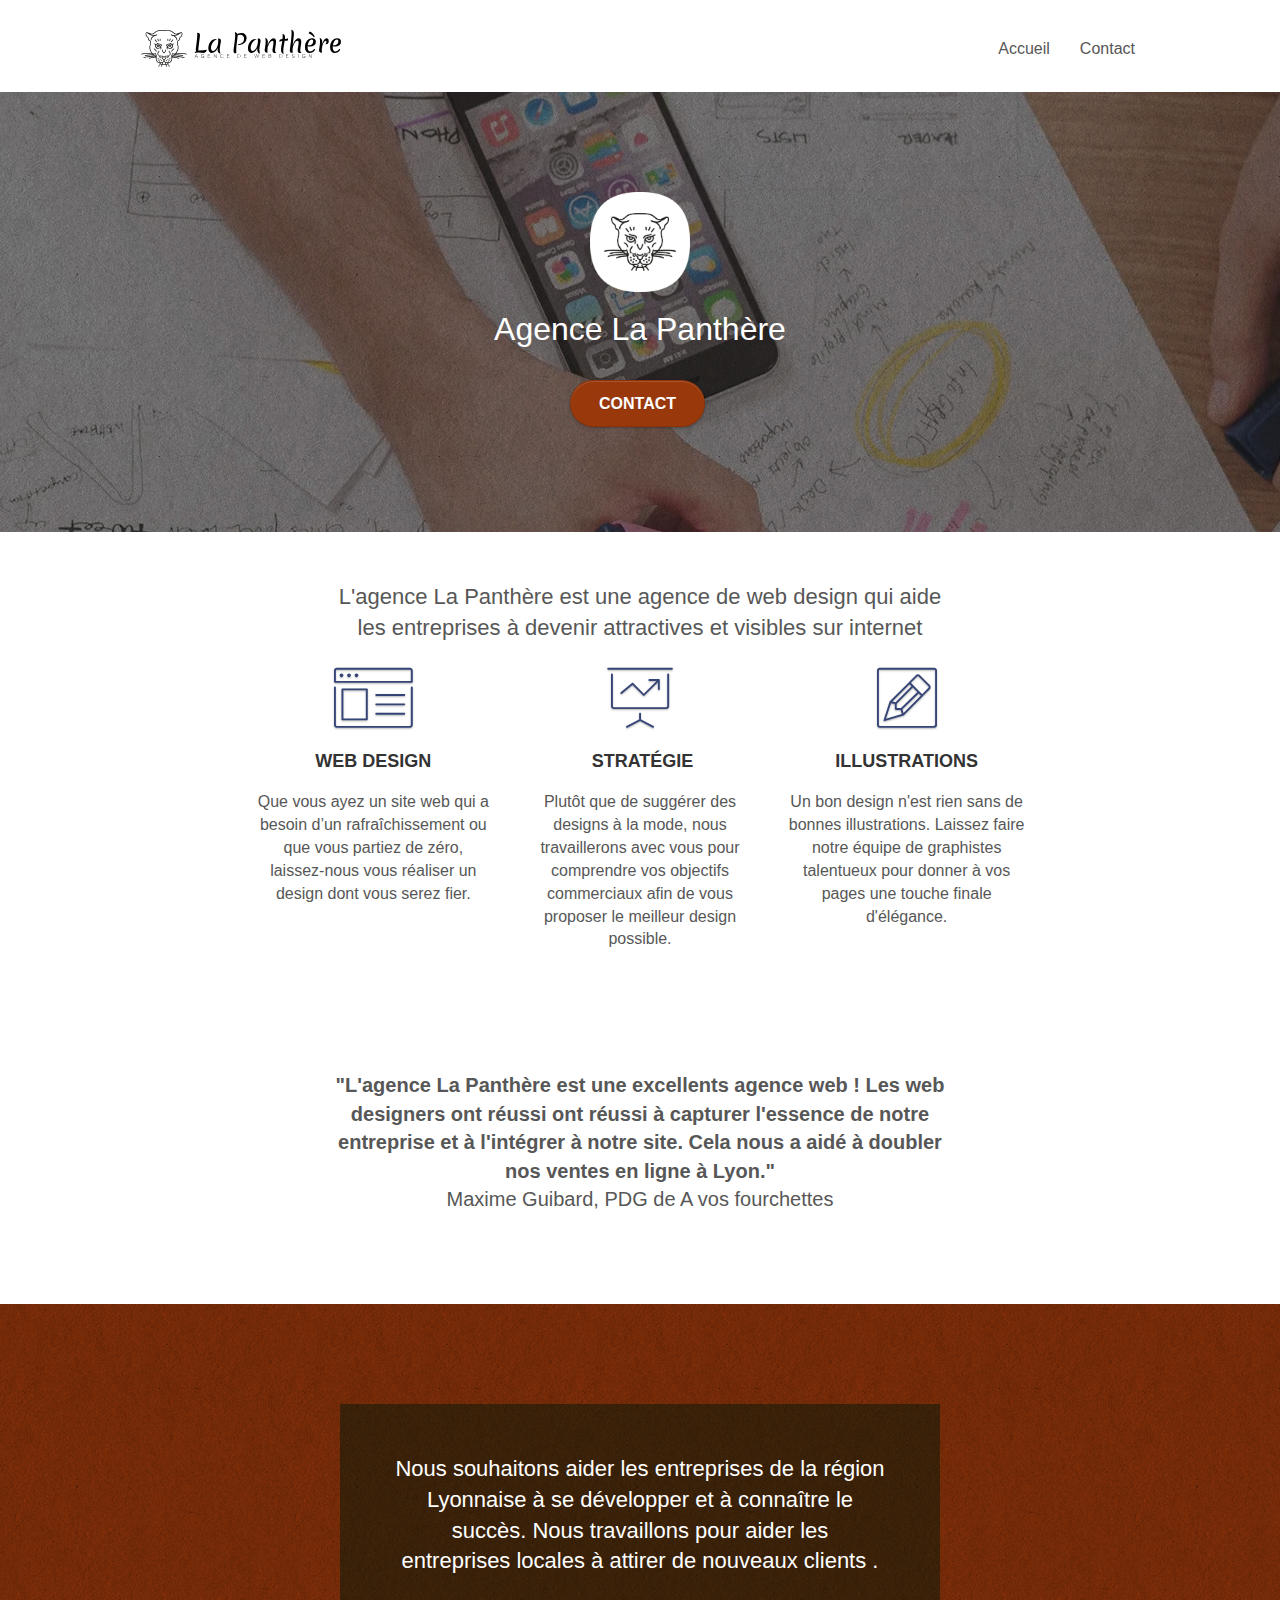
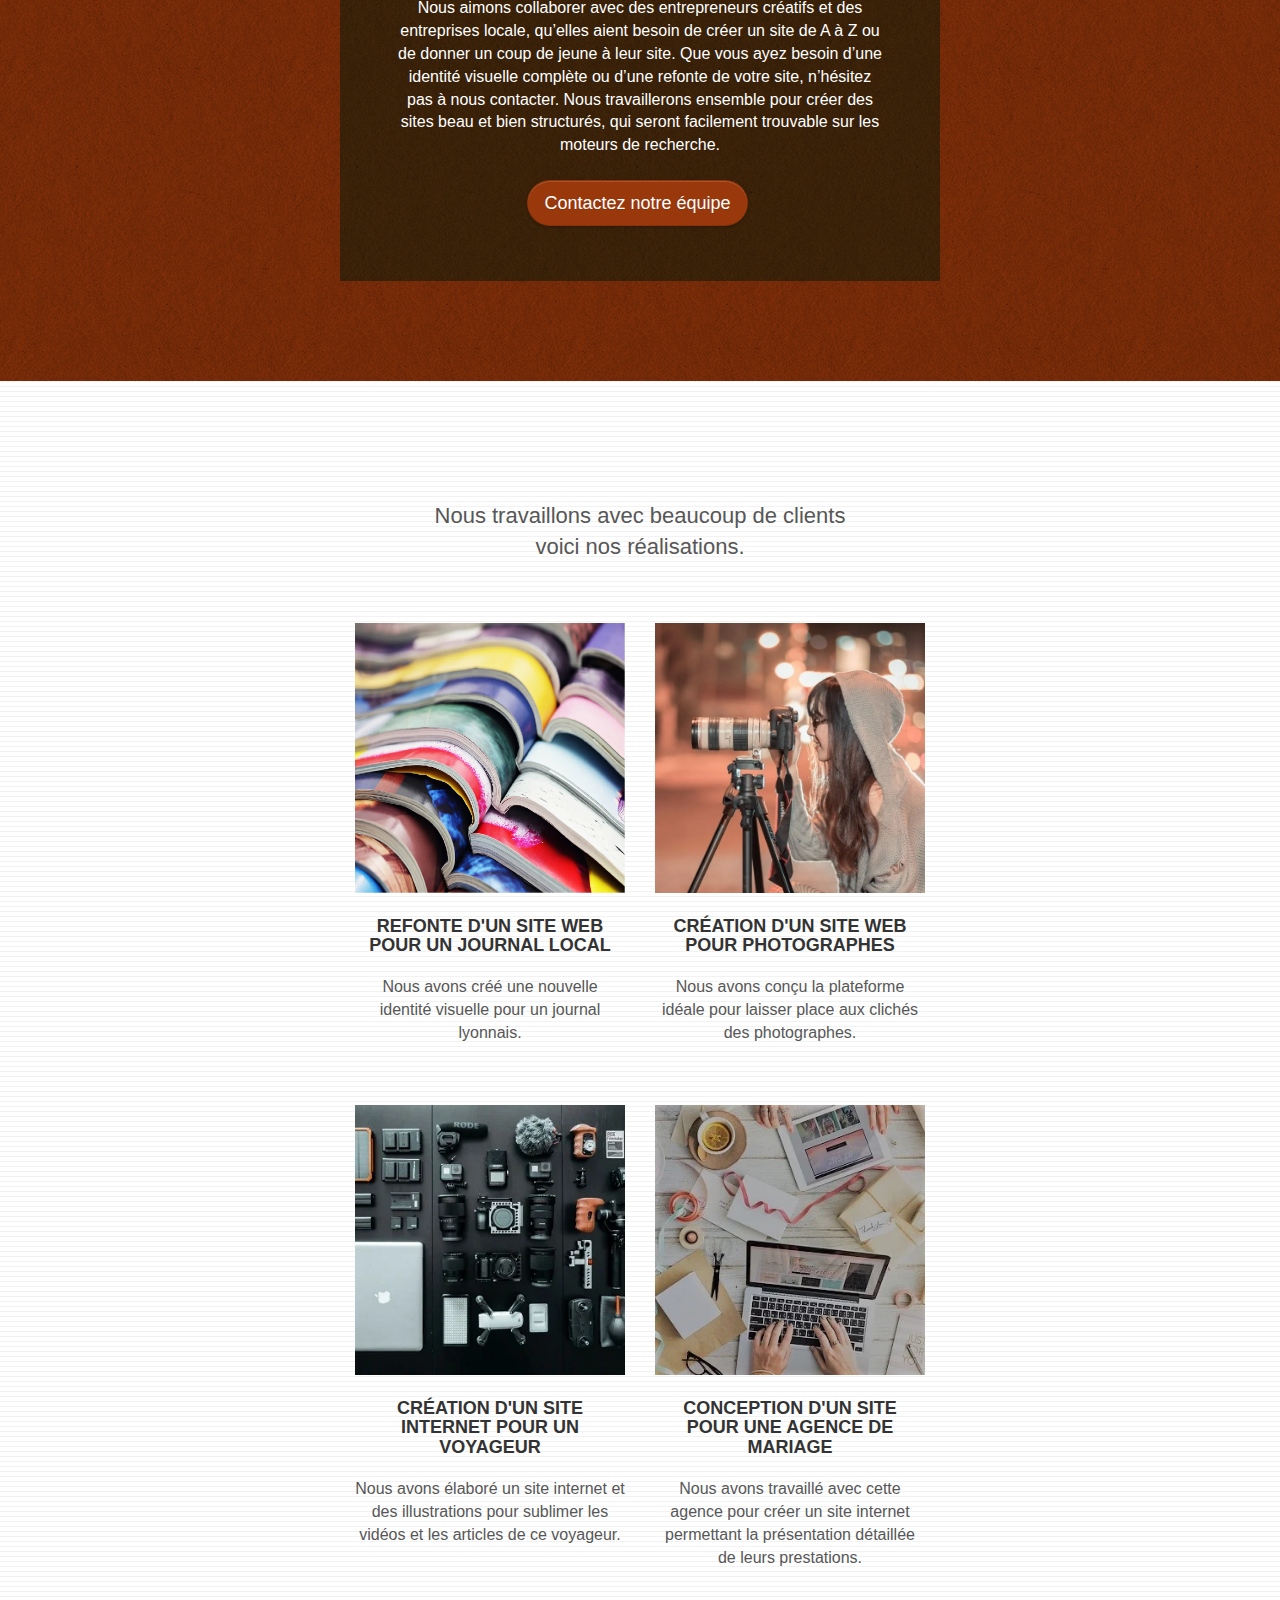
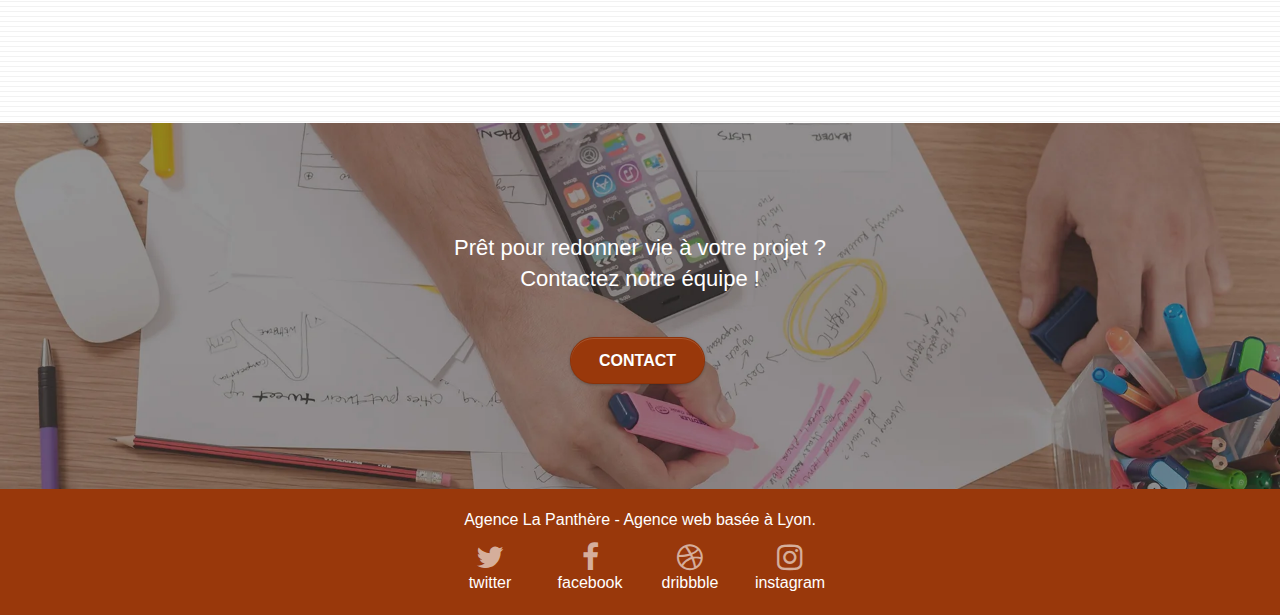
<file: index.html>
<!DOCTYPE html>
<html lang="fr">
  <head>
    <meta charset="utf-8" />
    <meta
      name="description"
      content="La Panthère - Agence de Web Design basée à Lyon. Spécialisé dans la création et l'optimisation de site web, nous saurons vous proposer un service à vos besoins. Quelque soit votre secteur d'activitées, nos équipes de designers, graphistes et développeurs sauront créer pour vous un site personnalisé et attractif."
    />

    <meta
      name="viewport"
      content="width=device-width, initial-scale=1.0, viewport-fit=cover"
    />

    <meta name="robots" content="index, follow" />

    <link rel="shortcut icon" type="image/png" href="img/favicon.webp" />

    <link rel="stylesheet" type="text/css" href="./css/bootstrap.css" />
    <link rel="stylesheet" type="text/css" href="style.css" />
    <link rel="stylesheet" type="text/css" href="./css/font-awesome.css" />
    <link rel="stylesheet" type="text/css" href="./css/et-line.css" />

    <title>La Panthère - Agence de web design</title>
    <!-- Analytics -->
    <!-- Global site tag (gtag.js) - Google Analytics -->
    <script
      async
      src="https://www.googletagmanager.com/gtag/js?id=G-PFJZVD2WMJ"
    ></script>
    <script>
      window.dataLayer = window.dataLayer || [];
      function gtag() {
        dataLayer.push(arguments);
      }
      gtag('js', new Date());

      gtag('config', 'G-PFJZVD2WMJ');
    </script>
    <!-- Analytics END -->
  </head>
  <body>
    <!-- Principal conteneur -->
    <div class="page-container">
      <header>
        <!-- bloc-0 -->
        <div class="bloc bgc-white l-bloc" id="bloc-0">
          <div class="container bloc-sm">
            <nav class="navbar row">
              <div class="navbar-header">
                <a class="navbar-brand" href="index.html"
                  ><img
                    src="img/agence-la-panthere-monochrome.svg"
                    alt="Logo de La Panthère, agence de web design"
                /></a>
                <button
                  id="nav-toggle"
                  type="button"
                  class="ui-navbar-toggle navbar-toggle"
                  data-toggle="collapse"
                  data-target=".navbar-1"
                  aria-label="menu de navigation"
                >
                  <span class="sr-only">Toggle navigation</span
                  ><span class="icon-bar"></span><span class="icon-bar"></span
                  ><span class="icon-bar"></span>
                </button>
              </div>
              <div
                class="collapse navbar-collapse navbar-1 special-dropdown-nav"
              >
                <ul class="site-navigation nav navbar-nav">
                  <li>
                    <a href="index.html">Accueil</a>
                  </li>
                  <li>
                    <a href="page2.html">Contact</a>
                  </li>
                </ul>
              </div>
            </nav>
          </div>
        </div>
        <!-- bloc-0 END -->
      </header>
      <section>
        <!-- bloc-1-presentation -->
        <div
          class="bloc bgc-dark-slate-blue bg-banniere d-bloc bg-t-edge bloc-bg-texture texture-paper b-parallax"
          id="bloc-1-hero"
        >
          <div class="container bloc-lg">
            <div class="row tight-width-whitespace">
              <div class="col-sm-12">
                <img
                  src="img/logo.webp"
                  class="center-block image-resize-mode"
                  width="100"
                  alt="Logo de La Panthère, agence de web design"
                />
                <h1 class="text-center hero-bloc-text tc-white">
                  Agence La Panthère
                </h1>
                <div class="text-center">
                  <a
                    href="page2.html"
                    class="btn btn-lg btn-clean btn-rd cta-hero btn-atomic-tangerine"
                    id="cta-hero"
                    >Contact</a
                  >
                </div>
              </div>
            </div>
          </div>
        </div>
        <!-- bloc-1-presentation END -->
      </section>
      <section>
        <!-- bloc-2-services -->
        <div class="bloc bgc-white l-bloc" id="bloc-2-services">
          <div class="container bloc-md">
            <div class="row">
              <div class="col-sm-12 text-center">
                <h2>
                  L'agence La Panthère est une agence de web design qui aide les
                  entreprises à devenir attractives et visibles sur internet
                </h2>
              </div>
            </div>
            <div class="row voffset-lg med-width-whitespace">
              <div class="col-sm-4">
                <div class="text-center">
                  <span
                    class="et-icon-browser sm-shadow icon-dark-slate-blue icons icon-lg"
                  ></span>
                </div>
                <h3 class="mg-md text-center">Web design</h3>
                <p class="text-center">
                  Que vous ayez un site web qui a besoin d&rsquo;un
                  rafraîchissement ou que vous partiez de zéro, laissez-nous
                  vous réaliser un design dont vous serez fier.
                </p>
              </div>
              <div class="col-sm-4">
                <div class="text-center">
                  <span
                    class="et-icon-presentation sm-shadow icon-dark-slate-blue icons icon-lg"
                  ></span>
                </div>
                <h3 class="mg-md text-center">&nbsp;Stratégie</h3>
                <p class="text-center">
                  Plutôt que de suggérer des designs à la mode, nous
                  travaillerons avec vous pour comprendre vos objectifs
                  commerciaux afin de vous proposer le meilleur design
                  possible.<br />
                </p>
              </div>
              <div class="col-sm-4">
                <div class="text-center">
                  <span
                    class="et-icon-edit sm-shadow icon-dark-slate-blue icons icon-lg"
                  ></span>
                </div>
                <h3 class="mg-md text-center">Illustrations</h3>
                <p class="text-center">
                  Un bon design n'est rien sans de bonnes illustrations. Laissez
                  faire notre équipe de graphistes talentueux pour donner à vos
                  pages une touche finale d'élégance.
                </p>
              </div>
            </div>
            <div class="row voffset-lg voffset">
              <div
                class="col-xs-12 col-md-8 col-md-offset-2 text-center citation"
              >
                <p>
                  "L'agence La Panthère est une excellents agence web ! Les web
                  designers ont réussi ont réussi à capturer l'essence de notre
                  entreprise et à l'intégrer à notre site. Cela nous a aidé à
                  doubler nos ventes en ligne à Lyon." <br />
                  <span> Maxime Guibard, PDG de A vos fourchettes</span>
                </p>
              </div>
            </div>
          </div>
        </div>
        <!-- bloc-2-services END -->
      </section>
      <section>
        <!-- bloc-3-what-i-do -->
        <div
          class="bloc tc-white bgc-atomic-tangerine bg-presentation d-bloc bloc-bg-texture texture-paper b-parallax"
          id="bloc-3-what-i-do"
        >
          <div class="container bloc-lg">
            <div class="row tight-width-whitespace black-background">
              <div class="col-sm-12">
                <h2 class="mg-md text-center tc-white">
                  Nous souhaitons aider les entreprises de la région Lyonnaise à
                  se développer et à connaître le succès. Nous travaillons pour
                  aider les entreprises locales à attirer de nouveaux clients
                  .<br />
                </h2>
                <p class="text-center white">
                  Nous aimons collaborer avec des entrepreneurs créatifs et des
                  entreprises locale, qu’elles aient besoin de créer un site de
                  A à Z ou de donner un coup de jeune à leur site. Que vous ayez
                  besoin d’une identité visuelle complète ou d’une refonte de
                  votre site, n’hésitez pas à nous contacter. Nous travaillerons
                  ensemble pour créer des sites beau et bien structurés, qui
                  seront facilement trouvable sur les moteurs de recherche.
                  <br />
                  <br /><a
                    class="btn btn-lg btn-clean btn-rd btn-atomic-tangerine"
                    href="page2.html"
                    >Contactez notre équipe</a
                  ><br />
                </p>
              </div>
            </div>
          </div>
        </div>
        <!-- bloc-3-what-i-do END -->
      </section>
      <section>
        <!-- bloc-4-portfolio -->
        <div
          class="bloc bgc-white bg-lines-h2-bg bg-repeat l-bloc"
          id="bloc-4-portfolio"
        >
          <div class="container bloc-lg">
            <div class="row">
              <div class="col-sm-12 text-center">
                <h2>
                  Nous travaillons avec beaucoup de clients <br />
                  voici nos réalisations.
                </h2>
              </div>
            </div>
            <div class="row tight-width-whitespace portfolio-row">
              <div class="col-sm-6">
                <a
                  href="#"
                  data-lightbox="img/1.webp"
                  data-gallery-id="gallery-1"
                  data-caption="Refonte d'un site web pour un journal local"
                  data-frame="snapshot-lb"
                  ><img
                    src="img/1.webp"
                    alt="plusieurs magazines, ouverts, empilés les uns par dessus les autres"
                    class="img-responsive portfolio-thumb"
                /></a>
                <h3 class="mg-md text-center">
                  Refonte d'un site web pour un journal local
                </h3>
                <p class="text-center">
                  Nous avons créé une nouvelle identité visuelle pour un journal
                  lyonnais.
                </p>
              </div>
              <div class="col-sm-6">
                <a
                  href="#"
                  data-lightbox="img/2.webp"
                  data-gallery-id="gallery-1"
                  data-caption="Création d'un site web pour photographes"
                  data-frame="snapshot-lb"
                  ><img
                    src="img/2.webp"
                    class="img-responsive portfolio-thumb"
                    alt="photographe prenant un cliché dans une ville, la nuit"
                /></a>
                <h3 class="mg-md text-center">
                  Création d'un site web pour photographes
                </h3>
                <p class="text-center">
                  Nous avons conçu la plateforme idéale pour laisser place aux
                  clichés des photographes.
                </p>
              </div>
            </div>
            <div class="row tight-width-whitespace portfolio-row">
              <div class="col-sm-6">
                <a
                  href="#"
                  data-lightbox="img/3.webp"
                  data-gallery-id="gallery-1"
                  data-caption="Création d'un site internet pour un voyageur"
                  data-frame="snapshot-lb"
                  ><img
                    src="img/3.webp"
                    class="img-responsive portfolio-thumb"
                    alt="matériel vidéo, photo, ordinateur, drône, posés sur une table"
                /></a>
                <h3 class="mg-md text-center">
                  Création d'un site internet pour un voyageur
                </h3>
                <p class="text-center">
                  Nous avons élaboré un site internet et des illustrations pour
                  sublimer les vidéos et les articles de ce voyageur.
                </p>
              </div>
              <div class="col-sm-6">
                <a
                  href="#"
                  data-lightbox="img/4.webp"
                  data-gallery-id="gallery-1"
                  data-caption="Conception d'un site pour une agence de mariage"
                  data-frame="snapshot-lb"
                  ><img
                    src="img/4.webp"
                    class="img-responsive portfolio-thumb"
                    alt="Personne utilisant un ordinateur sur un bureau avec des fournitures"
                /></a>
                <h3 class="mg-md text-center">
                  Conception d'un site pour une agence de mariage
                </h3>
                <p class="text-center">
                  Nous avons travaillé avec cette agence pour créer un site
                  internet permettant la présentation détaillée de leurs
                  prestations.
                </p>
              </div>
            </div>
          </div>
        </div>
        <!-- bloc-4-portfolio END -->
      </section>
      <section>
        <!-- bloc-5-cta -->
        <div
          class="bloc bgc-dark-slate-blue bg-banniere d-bloc bloc-bg-texture"
          id="bloc-5-cta"
        >
          <div class="container bloc-lg">
            <div class="row">
              <h2 class="mg-md text-center tc-white">
                Prêt pour redonner vie à votre projet ?<br />Contactez notre
                équipe !
              </h2>
              <div class="col-sm-12 text-center">
                <a
                  href="page2.html"
                  class="btn btn-atomic-tangerine btn-clean btn-rd btn-lg cta-hero"
                  >Contact</a
                >
              </div>
            </div>
          </div>
        </div>
        <!-- bloc-5-cta END -->
      </section>
      <footer>
        <!-- Footer - bloc-8 -->
        <div class="bloc bgc-atomic-tangerine d-bloc" id="bloc-8">
          <div class="container bloc-sm">
            <div class="row">
              <div class="col-sm-12">
                <p class="text-center white">
                  Agence La Panthère - Agence web basée à Lyon.<br />
                </p>
                <div class="row row-no-gutters social">
                  <div class="col-sm-3">
                    <div class="text-center">
                      <a class="social" href="https://twitter.com/"
                        ><i class="fa fa-twitter icon-md"> </i
                        ><span class="white">twitter</span></a
                      >
                    </div>
                  </div>
                  <div class="col-sm-3">
                    <div class="text-center">
                      <a class="social" href="https://www.facebook.com/"
                        ><i class="fa fa-facebook icon-md"></i
                        ><span class="white">facebook</span></a
                      >
                    </div>
                  </div>
                  <div class="col-sm-3">
                    <div class="text-center">
                      <a class="social" href="https://dribbble.com/"
                        ><i class="fa fa-dribbble icon-md"></i
                        ><span class="white">dribbble</span></a
                      >
                    </div>
                  </div>
                  <div class="col-sm-3">
                    <div class="text-center">
                      <a class="social" href="https://www.instagram.com/"
                        ><i class="fa fa-instagram icon-md"></i
                        ><span class="white">instagram</span></a
                      >
                    </div>
                  </div>
                </div>
              </div>
            </div>
          </div>
        </div>
        <!-- Footer - bloc-8 END -->
      </footer>
    </div>
    <!-- Principal conteneur END -->

    <script src="./js/jquery-2.1.0.js"></script>
    <script src="./js/bootstrap.js"></script>
    <script src="./js/blocs.js"></script>
    <script src="./js/jquery.touchSwipe.js"></script>
    <script src="./js/gmaps.js"></script>
  </body>
</html>
</file>
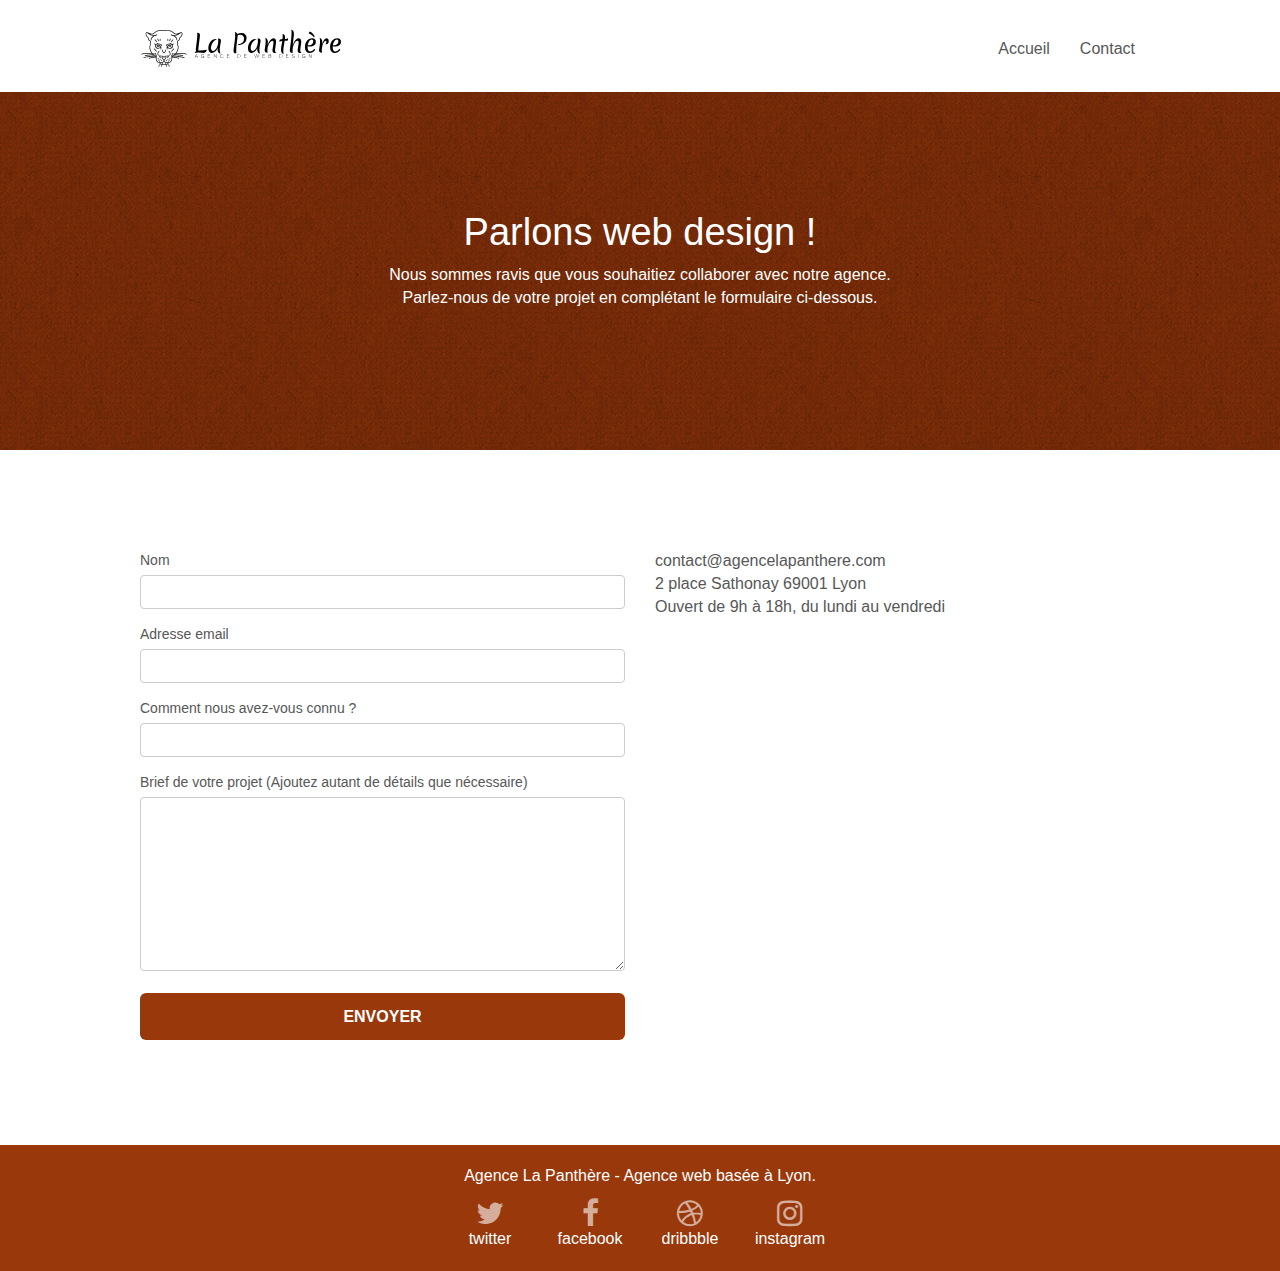
<file: page2.html>
<!DOCTYPE html>
<html lang="fr">
  <head>
    <meta charset="utf-8" />
    <meta
      name="description"
      content="La Panthère - Agence de Web Design basée à Lyon. Spécialisé dans la création et l'optimisation de site web, n'hésitez plus, contactez nous. Nous reviendrons vers vous au plus vite pour vous apportez toutes les informations dont vous avez besoin."
    />
    <meta
      name="viewport"
      content="width=device-width, initial-scale=1.0, viewport-fit=cover"
    />

    <meta name="robots" content="index, follow" />

    <link rel="shortcut icon" type="image/png" href="img/favicon.webp" />

    <link rel="stylesheet" type="text/css" href="./css/bootstrap.css" />
    <link rel="stylesheet" type="text/css" href="style.css" />
    <link rel="stylesheet" type="text/css" href="./css/font-awesome.css" />
    <link rel="stylesheet" type="text/css" href="./css/et-line.css" />

    <title>La Panthère - Contact</title>
    <!-- Analytics -->
    <!-- Global site tag (gtag.js) - Google Analytics -->
    <script
      async
      src="https://www.googletagmanager.com/gtag/js?id=G-PFJZVD2WMJ"
    ></script>
    <script>
      window.dataLayer = window.dataLayer || [];
      function gtag() {
        dataLayer.push(arguments);
      }
      gtag('js', new Date());

      gtag('config', 'G-PFJZVD2WMJ');
    </script>
    <!-- Analytics END -->
  </head>

  <body>
    <!-- Principal conteneur -->
    <div class="page-container">
      <header>
        <!-- bloc-0 -->
        <div class="bloc bgc-white l-bloc" id="bloc-0">
          <div class="container bloc-sm">
            <nav class="navbar row">
              <div class="navbar-header">
                <a class="navbar-brand" href="index.html"
                  ><img
                    src="img/agence-la-panthere-monochrome.svg"
                    alt="Logo de La Panthère, agence de web design"
                /></a>
                <button
                  id="nav-toggle"
                  type="button"
                  class="ui-navbar-toggle navbar-toggle"
                  data-toggle="collapse"
                  data-target=".navbar-1"
                  aria-label="menu de navigation"
                >
                  <span class="sr-only">Toggle navigation</span
                  ><span class="icon-bar"></span><span class="icon-bar"></span
                  ><span class="icon-bar"></span>
                </button>
              </div>
              <div
                class="collapse navbar-collapse navbar-1 special-dropdown-nav"
              >
                <ul class="site-navigation nav navbar-nav replace">
                  <li>
                    <a href="index.html">Accueil</a>
                  </li>
                  <li>
                    <a href="page2.html">Contact</a>
                  </li>
                </ul>
              </div>
            </nav>
          </div>
        </div>
        <!-- bloc-0 END -->
      </header>

      <!-- bloc-6 -->
      <div
        class="bloc bg-dots-bg bg-repeat bgc-atomic-tangerine d-bloc bloc-bg-texture texture-paper"
        id="bloc-6"
      >
        <div class="container bloc-lg">
          <div class="row">
            <div class="col-sm-12">
              <h1 class="text-center hero-bloc-text tc-white">
                Parlons web design !
              </h1>
              <p class="text-center mg-lg tc-white">
                Nous sommes ravis que vous souhaitiez collaborer avec notre
                agence.<br />
                Parlez-nous de votre projet en complétant le formulaire
                ci-dessous.
              </p>
            </div>
          </div>
        </div>
      </div>
      <!-- bloc-6 END -->

      <!-- bloc-7 -->
      <div class="bloc bgc-white l-bloc" id="bloc-7">
        <div class="container bloc-lg">
          <div class="row">
            <div class="col-sm-6">
              <form id="form_1" novalidate>
                <div class="form-group">
                  <label for="name"> Nom </label>
                  <input id="name" class="form-control" required />
                </div>
                <div class="form-group">
                  <label for="email"> Adresse email </label>
                  <input
                    id="email"
                    class="form-control"
                    type="email"
                    required
                  />
                </div>
                <div class="form-group">
                  <label for="input_504">
                    Comment nous avez-vous connu ?
                  </label>
                  <input
                    class="form-control"
                    type="email"
                    required
                    id="input_504"
                  />
                </div>
                <div class="form-group">
                  <label for="message">
                    Brief de votre projet (Ajoutez autant de détails que
                    nécessaire)<br /> </label
                  ><textarea
                    id="message"
                    class="form-control"
                    rows="8"
                    cols="50"
                    required
                  ></textarea>
                </div>
                <button
                  class="bloc-button btn btn-lg btn-block cta-hero btn-atomic-tangerine"
                  type="submit"
                >
                  Envoyer
                </button>
              </form>
            </div>
            <div class="col-sm-6">
              <p>
                contact@agencelapanthere.com<br />2 place Sathonay 69001 Lyon<br />Ouvert
                de 9h à 18h, du lundi au vendredi<br />
              </p>
            </div>
          </div>
        </div>
      </div>
      <!-- bloc-7 END -->

      <footer>
        <!-- ScrollToTop Button -->
        <button
        aria-label="revenir en haut de la page"
          class="bloc-button btn btn-d scrollToTop"
          onclick="scrollToTarget('1')"
          ><span class="fa fa-chevron-up"></span
        ></button>
        <!-- ScrollToTop Button END-->

        <!-- Footer - bloc-8 -->
        <div class="bloc bgc-atomic-tangerine d-bloc" id="bloc-8">
          <div class="container bloc-sm">
            <div class="row">
              <div class="col-sm-12">
                <p class="text-center white">
                  Agence La Panthère - Agence web basée à Lyon.<br />
                </p>
                <div class="row row-no-gutters social">
                  <div class="col-sm-3">
                    <div class="text-center">
                      <a class="social" href="https://twitter.com/"
                        ><i class="fa fa-twitter icon-md"> </i
                        ><span class="white">twitter</span></a
                      >
                    </div>
                  </div>
                  <div class="col-sm-3">
                    <div class="text-center">
                      <a class="social" href="https://www.facebook.com/"
                        ><i class="fa fa-facebook icon-md"></i
                        ><span class="white">facebook</span></a
                      >
                    </div>
                  </div>
                  <div class="col-sm-3">
                    <div class="text-center">
                      <a class="social" href="https://dribbble.com/"
                        ><i class="fa fa-dribbble icon-md"></i
                        ><span class="white">dribbble</span></a
                      >
                    </div>
                  </div>
                  <div class="col-sm-3">
                    <div class="text-center">
                      <a class="social" href="https://www.instagram.com/"
                        ><i class="fa fa-instagram icon-md"></i
                        ><span class="white">instagram</span></a
                      >
                    </div>
                  </div>
                </div>
              </div>
            </div>
          </div>
        </div>
        <!-- Footer - bloc-8 END -->
      </footer>
    </div>
    <!-- Principal conteneur END -->
    <script src="./js/jquery-2.1.0.js"></script>
    <script src="./js/bootstrap.js"></script>
    <script src="./js/blocs.js"></script>
    <script src="./js/jqBootstrapValidation.js"></script>
    <script src="./js/formHandler.js"></script>
  </body>
</html>
</file>
<file: style.css>
body {
  margin: 0;
  padding: 0;
  background: #fff;
  overflow-x: hidden;
  -webkit-font-smoothing: antialiased;
  -moz-osx-font-smoothing: grayscale;
}

a,
button {
  transition: all 0.3s ease-in-out;
  outline: none !important;
}

a:hover {
  text-decoration: none;
  cursor: pointer;
}

#page-loading-blocs-notifaction {
  position: fixed;
  top: 0;
  bottom: 0;
  width: 100%;
  z-index: 100000;
  background: #ffffff url('img/pageload-spinner.gif') no-repeat center center;
}

.bloc {
  width: 100%;
  clear: both;
  background: 50% 50% no-repeat;
  padding: 0 50px;
  -webkit-background-size: cover;
  -moz-background-size: cover;
  -o-background-size: cover;
  background-size: cover;
  position: relative;
}

.bloc .container {
  padding-left: 0;
  padding-right: 0;
}

.bloc-lg {
  padding: 100px 50px;
}

.bloc-md {
  padding: 50px;
}

.bloc-sm {
  padding: 20px 50px;
}

.bg-center,
.bg-l-edge,
.bg-r-edge,
.bg-t-edge,
.bg-b-edge,
.bg-tl-edge,
.bg-bl-edge,
.bg-tr-edge,
.bg-br-edge,
.bg-repeat {
  -webkit-background-size: auto !important;
  -moz-background-size: auto !important;
  -o-background-size: auto !important;
  background-size: auto !important;
}

.bg-repeat {
  background: repeat;
}

.bg-t-edge {
  background: top no-repeat;
}

.bloc-bg-texture::before {
  content: '';
  background-size: 2px 2px;
  position: absolute;
  top: 0;
  bottom: 0;
  left: 0;
  right: 0;
}

.texture-paper::before {
  background: url('img/texture-paper.webp');
  background-size: 280px 280px;
}

.b-parallax {
  background-attachment: fixed;
}

.d-bloc {
  color: rgba(255, 255, 255, 0.7);
}

.d-bloc button:hover {
  color: rgba(255, 255, 255, 0.9);
}

.d-bloc .icon-round,
.d-bloc .icon-square,
.d-bloc .icon-rounded,
.d-bloc .icon-semi-rounded-a,
.d-bloc .icon-semi-rounded-b {
  border-color: rgba(255, 255, 255, 0.9);
}

.d-bloc .divider-h span {
  border-color: rgba(255, 255, 255, 0.2);
}

.d-bloc .a-btn,
.d-bloc .navbar a,
.d-bloc .navbar-brand,
.d-bloc a .icon-sm,
.d-bloc a .icon-md,
.d-bloc a .icon-lg,
.d-bloc a .icon-xl,
.d-bloc h1 a,
.d-bloc h2 a,
.d-bloc h3 a,
.d-bloc h4 a,
.d-bloc h5 a,
.d-bloc h6 a,
.d-bloc p a {
  color: rgba(255, 255, 255, 0.6);
}

.d-bloc .a-btn:hover,
.d-bloc .navbar a:hover,
.d-bloc .navbar-brand:hover,
.d-bloc a:hover .icon-sm,
.d-bloc a:hover .icon-md,
.d-bloc a:hover .icon-lg,
.d-bloc a:hover .icon-xl,
.d-bloc h1 a:hover,
.d-bloc h2 a:hover,
.d-bloc h3 a:hover,
.d-bloc h4 a:hover,
.d-bloc h5 a:hover,
.d-bloc h6 a:hover,
.d-bloc p a:hover {
  color: rgba(255, 255, 255, 1);
}

.d-bloc .navbar-toggle .icon-bar {
  background: rgba(255, 255, 255, 1);
}

.d-bloc .btn-wire,
.d-bloc .btn-wire:hover {
  color: rgba(255, 255, 255, 1);
  border-color: rgba(255, 255, 255, 1);
}

.d-bloc .panel {
  color: rgba(0, 0, 0, 0.5);
}

.d-bloc .panel button:hover {
  color: rgba(0, 0, 0, 0.7);
}

.d-bloc .panel icon {
  border-color: rgba(0, 0, 0, 0.7);
}

.d-bloc .panel .divider-h span {
  border-color: rgba(0, 0, 0, 0.1);
}

.d-bloc .panel .a-btn {
  color: rgba(0, 0, 0, 0.6);
}

.d-bloc .panel .a-btn:hover {
  color: rgba(0, 0, 0, 1);
}

.d-bloc .panel .btn-wire,
.d-bloc .panel .btn-wire:hover {
  color: rgba(0, 0, 0, 0.7);
  border-color: rgba(0, 0, 0, 0.3);
}

.d-bloc .panel,
.l-bloc {
  color: rgba(0, 0, 0, 0.5);
}

.d-bloc .panel button:hover,
.l-bloc button:hover {
  color: rgba(0, 0, 0, 0.7);
}

.l-bloc .icon-round,
.l-bloc .icon-square,
.l-bloc .icon-rounded,
.l-bloc .icon-semi-rounded-a,
.l-bloc .icon-semi-rounded-b {
  border-color: rgba(0, 0, 0, 0.7);
}

.d-bloc .panel .divider-h span,
.l-bloc .divider-h span {
  border-color: rgba(0, 0, 0, 0.1);
}

.d-bloc .panel .a-btn,
.l-bloc .a-btn,
.l-bloc .navbar a,
.l-bloc .navbar-brand,
.l-bloc a .icon-sm,
.l-bloc a .icon-md,
.l-bloc a .icon-lg,
.l-bloc a .icon-xl,
.l-bloc h1 a,
.l-bloc h2 a,
.l-bloc h3 a,
.l-bloc h4 a,
.l-bloc h5 a,
.l-bloc h6 a,
.l-bloc p a {
  color: white;
}

.d-bloc .panel .a-btn:hover,
.l-bloc .a-btn:hover,
.l-bloc .navbar a:hover,
.l-bloc .navbar-brand:hover,
.l-bloc a:hover .icon-sm,
.l-bloc a:hover .icon-md,
.l-bloc a:hover .icon-lg,
.l-bloc a:hover .icon-xl,
.l-bloc h1 a:hover,
.l-bloc h2 a:hover,
.l-bloc h3 a:hover,
.l-bloc h4 a:hover,
.l-bloc h5 a:hover,
.l-bloc h6 a:hover,
.l-bloc p a:hover {
  color: #f7af8e;
}

.l-bloc .navbar-toggle .icon-bar {
  color: rgba(0, 0, 0, 0.6);
}

.d-bloc .panel .btn-wire,
.d-bloc .panel .btn-wire:hover,
.l-bloc .btn-wire,
.l-bloc .btn-wire:hover {
  color: rgba(0, 0, 0, 0.7);
  border-color: rgba(0, 0, 0, 0.3);
}

.voffset {
  margin-top: 30px;
}

.voffset-lg {
  margin-top: 80px;
}

.row-no-gutters {
  margin-right: 0;
  margin-left: 0;
}

.row.row-no-gutters > [class^='col-'],
.row.row-no-gutters > [class*=' col-'] {
  padding-right: 0;
  padding-left: 0;
}

#bloc-1-hero h1 {
  font-size: 32px;
}

.navbar {
  margin-bottom: 0;
  z-index: 1;
}

.navbar-brand {
  height: auto;
  padding: 3px 15px;
  font-size: 25px;
  font-weight: normal;
  font-weight: 600;
  line-height: 44px;
}

.navbar-brand img {
  max-height: 200px;
  margin: 0 5px 0 0;
  display: inline;
}

.navbar-brand img[src$='svg'] {
  min-width: 100px;
}

.nav-center .navbar-brand img {
  margin: 0;
}

.navbar .nav {
  padding-top: 2px;
  margin-right: -16px;
  float: right;
  z-index: 1;
}

.nav > li {
  float: left;
  margin-top: 4px;
  font-size: 16px;
}

.navbar-nav .open .dropdown-menu > li > a {
  text-align: inherit;
}

.nav > li a:hover,
.nav > li a:focus {
  background: transparent;
}

.navbar-toggle {
  margin: 10px 10px 0 0;
  border: 0px;
}

.navbar-toggle:hover {
  background: transparent !important;
}

.navbar-toggle .icon-bar {
  background-color: rgba(0, 0, 0, 0.5);
  width: 26px;
}

.nav-invert .navbar .nav {
  float: left;
}

.nav-invert .navbar-header,
.nav-invert .navbar-brand {
  float: right;
  position: relative;
  z-index: 2;
}

@media (min-width: 768px) {
  .site-navigation {
    position: absolute;
    top: 50%;
    right: 20px;
    transform: translate(0, -50%);
    -webkit-transform: translateY(-50%);
  }
  .nav > li .dropdown-menu a,
  .nav > li .dropdown-menu a:hover {
    color: #484848;
  }
  .nav-invert .site-navigation {
    left: 0;
    right: 0;
  }
  .nav-center {
    text-align: center;
  }
  .nav-center .navbar-header {
    width: 100%;
  }
  .nav-center .navbar-header,
  .nav-center .navbar-brand,
  .nav-center .nav > li {
    float: none;
    display: inline-block;
  }
  .nav-center .site-navigation {
    position: relative;
    width: 100%;
    right: 0;
    margin-right: 0px;
    margin-top: 20px;
  }
  .nav-center.mini-nav .navbar-toggle {
    float: none;
    margin: 10px auto 0;
  }
}

.nav > li > .dropdown a {
  background: none !important;
  display: block;
  padding: 14px 15px;
}

nav .caret {
  margin: 0 5px;
}

.dropdown-menu .dropdown-menu {
  top: -8px;
  left: 100%;
}

.dropdown-menu .dropmenu-flow-right {
  top: 100%;
  left: 0;
  margin-left: -1px;
  border-top-left-radius: 0;
  border-top-right-radius: 0;
}

.dropdown-menu .dropdown span {
  border: 4px solid black;
  border-top-color: transparent;
  border-right-color: transparent;
  border-bottom-color: transparent;
  margin: 6px -5px 0 0 !important;
  float: right;
}

.mg-md {
  margin-top: 10px;
  margin-bottom: 20px;
}

.mg-lg {
  margin-top: 10px;
  margin-bottom: 40px;
}

.btn {
  margin: 0 5px 5px 0;
}

.btn.pull-right {
  margin: 0 0 5px 5px;
}

.btn-d,
.btn-d:hover,
.btn-d:focus {
  color: #fff;
  background: rgba(0, 0, 0, 0.3);
}

button {
  outline: none !important;
}

.btn-rd {
  border-radius: 40px;
}

.btn-clean {
  border: 1px solid rgba(0, 0, 0, 0.08);
  border-bottom-color: rgba(0, 0, 0, 0.1);
  text-shadow: 0 1px 0 rgba(0, 0, 1, 0.1);
  box-shadow: 0 1px 3px rgba(0, 0, 1, 0.25),
    inset 0 1px 0 0 rgba(255, 255, 255, 0.15);
}

.icon-md {
  font-size: 30px !important;
}

.icon-lg {
  font-size: 60px !important;
}

.sm-shadow {
  text-shadow: 0 1px 2px rgba(0, 0, 0, 0.3);
}

.panel-sq,
.panel-sq .panel-heading,
.panel-sq .panel-footer {
  border-radius: 0;
}

.panel-rd {
  border-radius: 30px;
}

.panel-rd .panel-heading {
  border-radius: 29px 29px 0 0;
}

.panel-rd .panel-footer {
  border-radius: 0 0 29px 29px;
}

.form-control {
  box-shadow: none;
}

.scrollToTop {
  width: 40px;
  height: 40px;
  position: fixed;
  bottom: 20px;
  right: 20px;
  opacity: 0;
  z-index: 500;
  transition: all 0.3s ease-in-out;
}

.scrollToTop span {
  margin-top: 6px;
}

.showScrollTop {
  font-size: 14px;
  opacity: 1;
}

a[data-lightbox] {
  position: relative;
  display: block;
  text-align: center;
}

a[data-lightbox]:hover::before {
  content: '+';
  font-family: 'HelveticaNeue-Light', 'Helvetica Neue Light', 'Helvetica Neue',
    Helvetica, Arial;
  font-size: 32px;
  width: 50px;
  height: 50px;
  margin-left: -25px;
  border-radius: 50%;
  background: rgba(0, 0, 0, 0.6);
  color: #fff;
  font-weight: 100;
  z-index: 1;
  position: absolute;
  top: 50%;
  transform: translateY(-50%);
  -webkit-transform: translateY(-50%);
}

a[data-lightbox]:hover img {
  opacity: 0.6;
  -webkit-animation-fill-mode: none;
  animation-fill-mode: none;
}

#lightbox-modal {
  display: flex;
  align-items: center;
}

#lightbox-modal .modal-dialog {
  width: 90%;
  max-width: 900px;
  margin: 0 auto 0;
}

#lightbox-modal .modal-dialog img {
  max-height: 90vh;
  margin: 0 auto;
}

.lightbox-caption {
  padding: 20px;
  color: #fff;
  background: rgba(0, 0, 0, 0.5);
  position: absolute;
  left: 15px;
  right: 15px;
  bottom: 5px;
}

.close-lightbox {
  color: #fff;
  font-size: 30px;
  position: absolute;
  top: 20px;
  right: 20px;
  z-index: 20;
  background: rgba(0, 0, 0, 0.5);
  border: none;
  line-height: 30px;
  padding: 0 9px 5px;
  opacity: 0.3;
}

.close-lightbox:hover,
.next-lightbox:hover,
.prev-lightbox:hover {
  opacity: 1;
  color: #fff;
}

.next-lightbox,
.prev-lightbox {
  font-size: 20px;
  color: rgba(255, 255, 255, 0.9);
  background: rgba(0, 0, 0, 0.5);
  transition: all 0.2s ease-in-out;
  position: absolute;
  top: 45%;
  z-index: 1;
  opacity: 0.4;
}

.next-lightbox {
  padding: 6px 8px 1px 13px;
  right: 25px;
}

.prev-lightbox {
  padding: 6px 13px 1px 10px;
  left: 25px;
}

.snapshot-lb .modal-body {
  padding-bottom: 45px;
}

.snapshot-lb .lightbox-caption {
  padding: 0;
  color: rgba(0, 0, 0, 0.5);
  background: none;
}

h1,
h2,
h3,
h4,
h5,
h6,
p,
label,
.btn,
a {
  font-family: 'helvetica';
  font-weight: 400;
  color: #575757 !important;
}

.container {
  max-width: 1000px;
}

.hero-bloc-text {
  font-size: 38px;
}

.hero-bloc-text-sub {
  font-size: 36px;
}

.statement-bloc-text {
  line-height: 26px;
  font-style: italic;
  font-size: 20px;
  text-align: center;
  font-weight: lighter;
  max-width: 520px;
  margin: auto auto auto auto;
}

p {
  font-size: 16px;
}

.tight-width-whitespace {
  max-width: 600px;
  margin: auto auto auto auto;
}

.h1 {
  font-size: 24px;
  font-family: 'Open Sans';
}

.cta-hero {
  margin-top: 22px;
  color: #ffffff !important;
  text-transform: uppercase;
  padding: 12px 28px 12px 28px;
  font-size: 16px;
  font-weight: 700;
}

.social {
  max-width: 400px;
  margin: auto auto auto auto;
}

h2 {
  font-size: 22px;
  line-height: 1.4em;
}

h3 {
  font-size: 18px;
  text-transform: uppercase;
  font-weight: 700;
  color: #333333 !important;
}

.med-width-whitespace {
  max-width: 800px;
  margin: auto auto auto auto;
  box-shadow: 0px 0px 0px #000000;
}

h1 {
  color: #333333 !important;
}

h4 {
  color: #333333 !important;
}

.icons {
  margin-bottom: 14px;
  margin-top: 24px;
}

.white {
  color: #ffffff !important;
}

.portfolio-thumb {
  margin-bottom: 24px;
}

.portfolio-row {
  margin-bottom: 44px;
  margin-top: 50px;
}

.avatar {
  box-shadow: 0px 4px 9px rgba(0, 0, 0, 0.3);
}

.black-background {
  background-color: rgba(49, 40, 13, 0.747);
  padding: 40px 40px 40px 40px;
}

.bold-link {
  font-weight: 900;
  text-decoration: underline !important;
}

.bgc-white {
  background-color: #ffffff;
}

.bgc-dark-slate-blue {
  background-color: #364577;
}

.bgc-atomic-tangerine {
  background-color: #99380b;
}

.tc-white {
  color: white !important;
}

.btn-atomic-tangerine {
  background: #99380b;
  color: #ffffff !important;
}

.btn-atomic-tangerine:hover {
  background: #cc6333 !important;
  color: #ffffff !important;
}

.ltc-white {
  color: #ffffff !important;
}

.ltc-white:hover {
  color: #99380b !important;
}

.ltc-atomic-tangerine {
  color: #99380b !important;
}

.ltc-atomic-tangerine:hover {
  color: #cc6333 !important;
}

.icon-dark-slate-blue {
  color: #364577 !important;
  border-color: #364577 !important;
}

.bg-dots-bg {
  background-image: url('img/dots-bg.webp');
}

.bg-lines-h2-bg {
  background-image: url('img/lines-h2-bg.webp');
}

.bg-banniere {
  background-image: url('img/agence-la-panthere.webp');
}

.bg-presentation {
  background-image: url('img/image-de-presentation.webp');
}

@media (max-width: 1024px) {
  .bloc {
    padding-left: 20px;
    padding-right: 20px;
  }
  .bloc.full-width-bloc,
  .bloc-tile-2.full-width-bloc .container,
  .bloc-tile-3.full-width-bloc .container,
  .bloc-tile-4.full-width-bloc .container {
    padding-left: 0;
    padding-right: 0;
  }
}

@media (max-width: 992px) and (min-width: 768px) {
  .navbar .nav {
    max-width: 80%;
  }
  .nav-center.navbar .nav {
    max-width: 100%;
  }
}

@media only screen and (min-width: 768px) and (max-width: 1024px) and (orientation: landscape) {
  .b-parallax {
    background-attachment: scroll;
  }
}

@media only screen and (min-width: 1024px) and (max-width: 1366px) and (-webkit-min-device-pixel-ratio: 1.5) {
  .b-parallax {
    background-attachment: scroll;
  }
}

@media (max-width: 991px) {
  .container {
    width: 100%;
  }
  .b-parallax {
    background-attachment: scroll;
  }
  .page-container,
  #hero-bloc {
    overflow-x: hidden;
    position: relative;
  }
  .bloc-group,
  .bloc-group .bloc {
    display: block;
    width: 100%;
  }
  .bloc-fill-screen .fill-bloc-top-edge,
  .bloc-fill-screen .fill-bloc-bottom-edge {
    padding: 0 20px;
  }
}

@media (max-width: 767px) {
  .page-container {
    overflow-x: hidden;
    position: relative;
  }
  h1,
  h2,
  h3,
  h4,
  h5,
  h6,
  p,
  #disqus_thread {
    padding-left: 10px !important;
    padding-right: 10px !important;
  }
  .b-parallax {
    background-attachment: scroll;
  }
  .navbar .nav {
    padding-top: 0;
    border-top: 1px solid rgba(0, 0, 0, 0.2);
    float: none !important;
  }
  .navbar.row {
    margin-left: 0;
    margin-right: 0;
  }
  .site-navigation {
    position: inherit;
    transform: none;
    -webkit-transform: none;
    -ms-transform: none;
  }
  .nav > li {
    margin-top: 0;
    border-bottom: 1px solid rgba(0, 0, 0, 0.1);
    background: rgba(0, 0, 0, 0.05);
    text-align: left;
    padding-left: 15px;
    width: 100%;
  }
  .nav > li:hover {
    background: rgba(0, 0, 0, 0.08);
  }
  .dropdown .dropdown a .caret {
    float: none;
    margin: 5px 0 0 10px !important;
    border: 4px solid black;
    border-bottom-color: transparent;
    border-right-color: transparent;
    border-left-color: transparent;
  }
  #hero-bloc .navbar .nav {
    background: rgba(0, 0, 0, 0.8);
  }
  #hero-bloc .navbar .nav a {
    color: rgba(255, 255, 255, 0.6);
  }
  .hero {
    padding: 50px 0;
  }
  .hero-nav {
    left: -1px;
    right: -1px;
  }
  .navbar-collapse {
    padding: 0;
    overflow-x: hidden;
    -webkit-box-shadow: none;
    box-shadow: none;
  }
  .navbar-brand img {
    max-height: 40px;
    width: auto;
  }
  .nav-invert .navbar-header {
    float: none;
    width: 100%;
  }
  .nav-invert .navbar-toggle {
    float: left;
    margin-left: 10px;
  }
  .bloc {
    padding-left: 0;
    padding-right: 0;
  }
  .bloc-xxl,
  .bloc-xl,
  .bloc-lg {
    padding: 40px 0;
  }
  .bloc-sm,
  .bloc-md {
    padding-left: 0;
    padding-right: 0;
  }
  .bloc-tile-2 .container,
  .bloc-tile-3 .container,
  .bloc-tile-4 .container,
  .bloc-fill-screen .fill-bloc-top-edge,
  .bloc-fill-screen .fill-bloc-bottom-edge {
    padding-left: 0;
    padding-right: 0;
  }
  .a-block {
    padding: 0 10px;
  }
  .btn-dwn {
    display: none;
  }
  .voffset {
    margin-top: 5px;
  }
  .voffset-md {
    margin-top: 20px;
  }
  .voffset-lg {
    margin-top: 30px;
  }
  form {
    padding: 5px;
  }
  .close-lightbox {
    display: inline-block;
  }
  .blocsapp-device-iphone5 {
    background-size: 216px 425px;
    padding-top: 60px;
    width: 216px;
    height: 425px;
  }
  .blocsapp-device-iphone5 img {
    width: 180px;
    height: 320px;
  }
}

@media (max-width: 400px) {
  .bloc {
    padding-left: 0;
    padding-right: 0;
  }
}

@media (max-width: 767px) {
  .bloc-mob-center-text {
    text-align: center;
  }
}

/* ADD FOR SEO */
/* h2 index (page 1) mobile friendly */
#bloc-2-services h2 {
  max-width: 630px;
  margin: auto;
}

/* citation replace by text on index (page 1) */
.citation {
  padding: 30px;
}
.citation p {
  font-size: 20px;
  font-weight: bold;
}
.citation span {
  font-weight: normal;
}
.navbar-header img {
  height: 40px;
  width: 200px;
}

/* sizing logo on index (page 1) */
#bloc-1-hero img {
  width: 100px;
  height: 100px;
}

/* sizing img on index (page 1) */
@media (min-width: 767px) {
  #bloc-4-portfolio img {
    width: 270px;
    height: 270px;
  }
}

/* social network logo accessibility */
.social a {
  display: flex;
  flex-direction: column;
}
.social span {
  font-family: 'helvetica';
  font-size: 16px;
}
.social {
  display: flex;
  justify-content: space-around;
}

/* portfolio mobile friendly index (page1)*/
@media (max-width: 767px) {
  #bloc-4-portfolio img {
    width: 100%;
  }
}

/* delete toggle navigation text (page 2)*/
.sr-only {
  display: none;
}
</file>
<file: css/et-line.css>
@font-face {
    font-family: et-line;
    src: url(../fonts/et-line.eot);
    src: url(../fonts/et-line.eot?#iefix) format('embedded-opentype'), url(../fonts/et-line.woff) format('woff'), url(../fonts/et-line.ttf) format('truetype'), url(../fonts/et-line.svg#et-line) format('svg');
    font-weight: 400;
    font-style: normal;
    font-display: swap;
}

.et-icon-adjustments,
.et-icon-alarmclock,
.et-icon-anchor,
.et-icon-aperture,
.et-icon-attachment,
.et-icon-bargraph,
.et-icon-basket,
.et-icon-beaker,
.et-icon-bike,
.et-icon-book-open,
.et-icon-briefcase,
.et-icon-browser,
.et-icon-calendar,
.et-icon-camera,
.et-icon-caution,
.et-icon-chat,
.et-icon-circle-compass,
.et-icon-clipboard,
.et-icon-clock,
.et-icon-cloud,
.et-icon-compass,
.et-icon-desktop,
.et-icon-dial,
.et-icon-document,
.et-icon-documents,
.et-icon-download,
.et-icon-dribbble,
.et-icon-edit,
.et-icon-envelope,
.et-icon-expand,
.et-icon-facebook,
.et-icon-flag,
.et-icon-focus,
.et-icon-gears,
.et-icon-genius,
.et-icon-gift,
.et-icon-global,
.et-icon-globe,
.et-icon-googleplus,
.et-icon-grid,
.et-icon-happy,
.et-icon-hazardous,
.et-icon-heart,
.et-icon-hotairballoon,
.et-icon-hourglass,
.et-icon-key,
.et-icon-laptop,
.et-icon-layers,
.et-icon-lifesaver,
.et-icon-lightbulb,
.et-icon-linegraph,
.et-icon-linkedin,
.et-icon-lock,
.et-icon-magnifying-glass,
.et-icon-map,
.et-icon-map-pin,
.et-icon-megaphone,
.et-icon-mic,
.et-icon-mobile,
.et-icon-newspaper,
.et-icon-notebook,
.et-icon-paintbrush,
.et-icon-paperclip,
.et-icon-pencil,
.et-icon-phone,
.et-icon-picture,
.et-icon-pictures,
.et-icon-piechart,
.et-icon-presentation,
.et-icon-pricetags,
.et-icon-printer,
.et-icon-profile-female,
.et-icon-profile-male,
.et-icon-puzzle,
.et-icon-quote,
.et-icon-recycle,
.et-icon-refresh,
.et-icon-ribbon,
.et-icon-rss,
.et-icon-sad,
.et-icon-scissors,
.et-icon-scope,
.et-icon-search,
.et-icon-shield,
.et-icon-speedometer,
.et-icon-strategy,
.et-icon-streetsign,
.et-icon-tablet,
.et-icon-target,
.et-icon-telescope,
.et-icon-toolbox,
.et-icon-tools,
.et-icon-tools-2,
.et-icon-trophy,
.et-icon-tumblr,
.et-icon-twitter,
.et-icon-upload,
.et-icon-video,
.et-icon-wallet,
.et-icon-wine {
    font-family: et-line;
    speak: none;
    font-style: normal;
    font-weight: 400;
    font-variant: normal;
    text-transform: none;
    line-height: 1;
    -webkit-font-smoothing: antialiased;
    -moz-osx-font-smoothing: grayscale;
    display: inline-block
}

.et-icon-mobile:before {
    content: "\e000"
}

.et-icon-laptop:before {
    content: "\e001"
}

.et-icon-desktop:before {
    content: "\e002"
}

.et-icon-tablet:before {
    content: "\e003"
}

.et-icon-phone:before {
    content: "\e004"
}

.et-icon-document:before {
    content: "\e005"
}

.et-icon-documents:before {
    content: "\e006"
}

.et-icon-search:before {
    content: "\e007"
}

.et-icon-clipboard:before {
    content: "\e008"
}

.et-icon-newspaper:before {
    content: "\e009"
}

.et-icon-notebook:before {
    content: "\e00a"
}

.et-icon-book-open:before {
    content: "\e00b"
}

.et-icon-browser:before {
    content: "\e00c"
}

.et-icon-calendar:before {
    content: "\e00d"
}

.et-icon-presentation:before {
    content: "\e00e"
}

.et-icon-picture:before {
    content: "\e00f"
}

.et-icon-pictures:before {
    content: "\e010"
}

.et-icon-video:before {
    content: "\e011"
}

.et-icon-camera:before {
    content: "\e012"
}

.et-icon-printer:before {
    content: "\e013"
}

.et-icon-toolbox:before {
    content: "\e014"
}

.et-icon-briefcase:before {
    content: "\e015"
}

.et-icon-wallet:before {
    content: "\e016"
}

.et-icon-gift:before {
    content: "\e017"
}

.et-icon-bargraph:before {
    content: "\e018"
}

.et-icon-grid:before {
    content: "\e019"
}

.et-icon-expand:before {
    content: "\e01a"
}

.et-icon-focus:before {
    content: "\e01b"
}

.et-icon-edit:before {
    content: "\e01c"
}

.et-icon-adjustments:before {
    content: "\e01d"
}

.et-icon-ribbon:before {
    content: "\e01e"
}

.et-icon-hourglass:before {
    content: "\e01f"
}

.et-icon-lock:before {
    content: "\e020"
}

.et-icon-megaphone:before {
    content: "\e021"
}

.et-icon-shield:before {
    content: "\e022"
}

.et-icon-trophy:before {
    content: "\e023"
}

.et-icon-flag:before {
    content: "\e024"
}

.et-icon-map:before {
    content: "\e025"
}

.et-icon-puzzle:before {
    content: "\e026"
}

.et-icon-basket:before {
    content: "\e027"
}

.et-icon-envelope:before {
    content: "\e028"
}

.et-icon-streetsign:before {
    content: "\e029"
}

.et-icon-telescope:before {
    content: "\e02a"
}

.et-icon-gears:before {
    content: "\e02b"
}

.et-icon-key:before {
    content: "\e02c"
}

.et-icon-paperclip:before {
    content: "\e02d"
}

.et-icon-attachment:before {
    content: "\e02e"
}

.et-icon-pricetags:before {
    content: "\e02f"
}

.et-icon-lightbulb:before {
    content: "\e030"
}

.et-icon-layers:before {
    content: "\e031"
}

.et-icon-pencil:before {
    content: "\e032"
}

.et-icon-tools:before {
    content: "\e033"
}

.et-icon-tools-2:before {
    content: "\e034"
}

.et-icon-scissors:before {
    content: "\e035"
}

.et-icon-paintbrush:before {
    content: "\e036"
}

.et-icon-magnifying-glass:before {
    content: "\e037"
}

.et-icon-circle-compass:before {
    content: "\e038"
}

.et-icon-linegraph:before {
    content: "\e039"
}

.et-icon-mic:before {
    content: "\e03a"
}

.et-icon-strategy:before {
    content: "\e03b"
}

.et-icon-beaker:before {
    content: "\e03c"
}

.et-icon-caution:before {
    content: "\e03d"
}

.et-icon-recycle:before {
    content: "\e03e"
}

.et-icon-anchor:before {
    content: "\e03f"
}

.et-icon-profile-male:before {
    content: "\e040"
}

.et-icon-profile-female:before {
    content: "\e041"
}

.et-icon-bike:before {
    content: "\e042"
}

.et-icon-wine:before {
    content: "\e043"
}

.et-icon-hotairballoon:before {
    content: "\e044"
}

.et-icon-globe:before {
    content: "\e045"
}

.et-icon-genius:before {
    content: "\e046"
}

.et-icon-map-pin:before {
    content: "\e047"
}

.et-icon-dial:before {
    content: "\e048"
}

.et-icon-chat:before {
    content: "\e049"
}

.et-icon-heart:before {
    content: "\e04a"
}

.et-icon-cloud:before {
    content: "\e04b"
}

.et-icon-upload:before {
    content: "\e04c"
}

.et-icon-download:before {
    content: "\e04d"
}

.et-icon-target:before {
    content: "\e04e"
}

.et-icon-hazardous:before {
    content: "\e04f"
}

.et-icon-piechart:before {
    content: "\e050"
}

.et-icon-speedometer:before {
    content: "\e051"
}

.et-icon-global:before {
    content: "\e052"
}

.et-icon-compass:before {
    content: "\e053"
}

.et-icon-lifesaver:before {
    content: "\e054"
}

.et-icon-clock:before {
    content: "\e055"
}

.et-icon-aperture:before {
    content: "\e056"
}

.et-icon-quote:before {
    content: "\e057"
}

.et-icon-scope:before {
    content: "\e058"
}

.et-icon-alarmclock:before {
    content: "\e059"
}

.et-icon-refresh:before {
    content: "\e05a"
}

.et-icon-happy:before {
    content: "\e05b"
}

.et-icon-sad:before {
    content: "\e05c"
}

.et-icon-facebook:before {
    content: "\e05d"
}

.et-icon-twitter:before {
    content: "\e05e"
}

.et-icon-googleplus:before {
    content: "\e05f"
}

.et-icon-rss:before {
    content: "\e060"
}

.et-icon-tumblr:before {
    content: "\e061"
}

.et-icon-linkedin:before {
    content: "\e062"
}

.et-icon-dribbble:before {
    content: "\e063"
}
</file>
